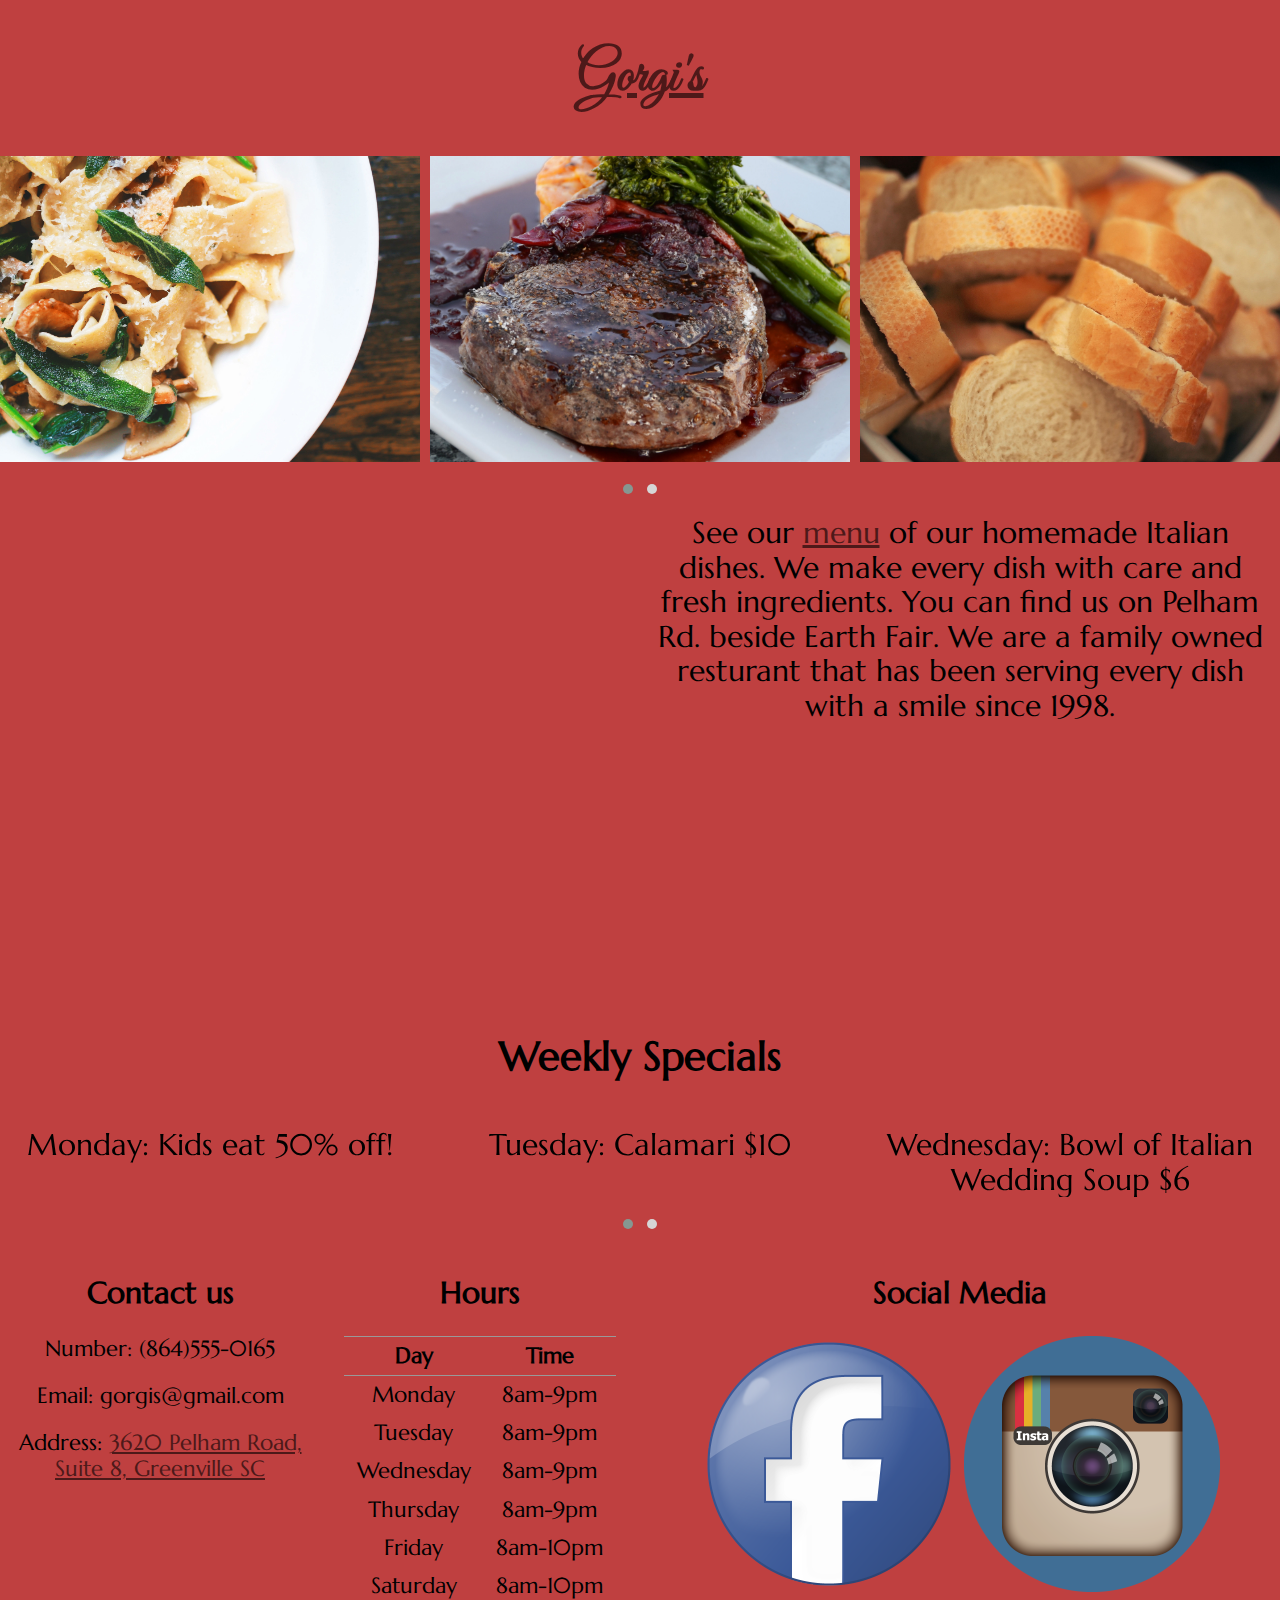
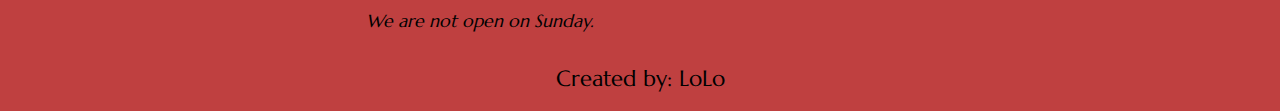
<file: index.html>
<!DOCTYPE html>

<html lang="en">
<head>
  <!-- metadata -->
  <meta charset="utf-8">
  <meta name="viewport" content="width=device-width, initial-scale=1">

  <!-- page title -->
<body>
<header>
  <title>Gorgi's</title>
</header>
  <!-- styles -->
  <link rel="stylesheet" href="css/normalize.css">
  <link rel="stylesheet" href="css/odin-0.5.0.css">
  <link rel="stylesheet" href="css/main.css">
  <link rel="stylesheet" href="css/owl.theme.default.min.css">
  <link rel="stylesheet" href="css/owl.carousel.min.css">
  <link href="https://fonts.googleapis.com/css?family=Great+Vibes|Marcellus|Niconne" rel="stylesheet">
  <link rel="icon" href="img/favicon.ico">
</head>


  <!-- start making your grid here -->
<main>
<div class="row">
  <div class="col-sm-12">
    <h1 class="text-center"> <a href="index.html"> Gorgi's </a> </h1>
  </div>
</div>

<div class="owl-carousel">
    <div class="item"><img src="img/pasta.jpg"></div>
    <div class="item"><img src="img/steak.jpg"></div>
    <div class="item"><img src="img/bread.jpg"></div>
    <div class="item"><img src="img/spaghetti.jpg"></div>
    <div class="item"><img src="img/calamari.jpg"></div>
</div>

<div class="row">
  <div class="col-sm-6">

  <iframe src="https://www.google.com/maps/embed?pb=!1m18!1m12!1m3!1d3273.904177311114!2d-82.27084178513968!3d34.858634980394214!2m3!1f0!2f0!3f0!3m2!1i1024!2i768!4f13.1!3m3!1m2!1s0x8858296d58024f51%3A0xe6dbcc627bbb9669!2s3620+Pelham+Rd+%238%2C+Greenville%2C+SC+29615!5e0!3m2!1sen!2sus!4v1479392827223" width="600" height="450" frameborder="0" style="border:0" allowfullscreen></iframe>
  </div>
  <div class="col-sm-6">
    See our <a href="menu.html">menu</a> of our homemade Italian dishes.  We make every dish with care and fresh ingredients.  You can find us on Pelham Rd. beside Earth Fair.  We are a family owned resturant that has been serving every dish with a smile since 1998.
   </div>
</div>

<div class="row">
  <div class="col-sm-12">
  <h3> Weekly Specials </h3>
</div>
</div>
<div class="owl-carousel">
    <div class="item"> Monday: Kids eat 50% off!</div>
    <div class="item"> Tuesday: Calamari  $10</div>
    <div class="item"> Wednesday: Bowl of Italian Wedding Soup  $6</div>
    <div class="item"> Thursday: Spaghetti  $7</div>
    <div class="item"> Friday: Steak  $12</div>
</div>
</main>

<footer>
  <div class="row">
    <div class="col-sm-3">
      <h2> Contact us </h2>
      <p> Number: (864)555-0165 </p>
      <p> Email: gorgis@gmail.com </p>
      <p> Address: <a href="https://goo.gl/maps/3MznBjYT24n"> 3620 Pelham Road, Suite 8, Greenville SC </a> </p>
    </div>

    <div class="col-sm-3">
      <table align = "center" class="table-basic" >
     <h2>Hours</h2>

     <thead>
       <tr>
         <th>Day</th>
         <th>Time</th>
       </tr>
     </thead>

     <tbody>
       <tr>
         <td>Monday</td>
         <td>8am-9pm</td>
       </tr>
       <tr>
         <td>Tuesday</td>
         <td>8am-9pm</td>
       </tr>
       <tr>
         <td>Wednesday</td>
         <td>8am-9pm</td>
       </tr>
       <tr>
         <td>Thursday</td>
         <td>8am-9pm</td>
       </tr>
       <tr>
         <td>Friday</td>
         <td>8am-10pm</td>
       </tr>
       <tr>
         <td>Saturday</td>
         <td>8am-10pm</td>
       </tr>
     </tbody>

     <tfoot>
       <tr>
         <td colspan="5">We are not open on Sunday.</td>
       </tr>
     </tfoot>
   </table>
  </div>
    <div class="col-sm-6">
      <h2> Social Media </h2>
          <a href="#"> <img src="img/facebook.png"></a>
          <a href="#"><img src="img/instagram.png"></a>

  </div>
  <div class="row">
    <div class="col-sm-12">
      Created by: LoLo
    </div>
  </div>
</footer>
</body>



  <!-- include any javascript below this line -->

<script src="js/jquery-2.1.4.min.js"></script>
<script src="js/owl.carousel.min.js"></script>


  <script>
      $(document).ready(function() {
        $('.owl-carousel').owlCarousel({
            autoplay: true,
            autoplayTimeout: 4000,
            autoplayHoverPause: true,
            items : 3,
            loop : true,
            margin : 10,
            dots: true
        })
       })
      </script>
</footer>
</body>
</html>
</file>
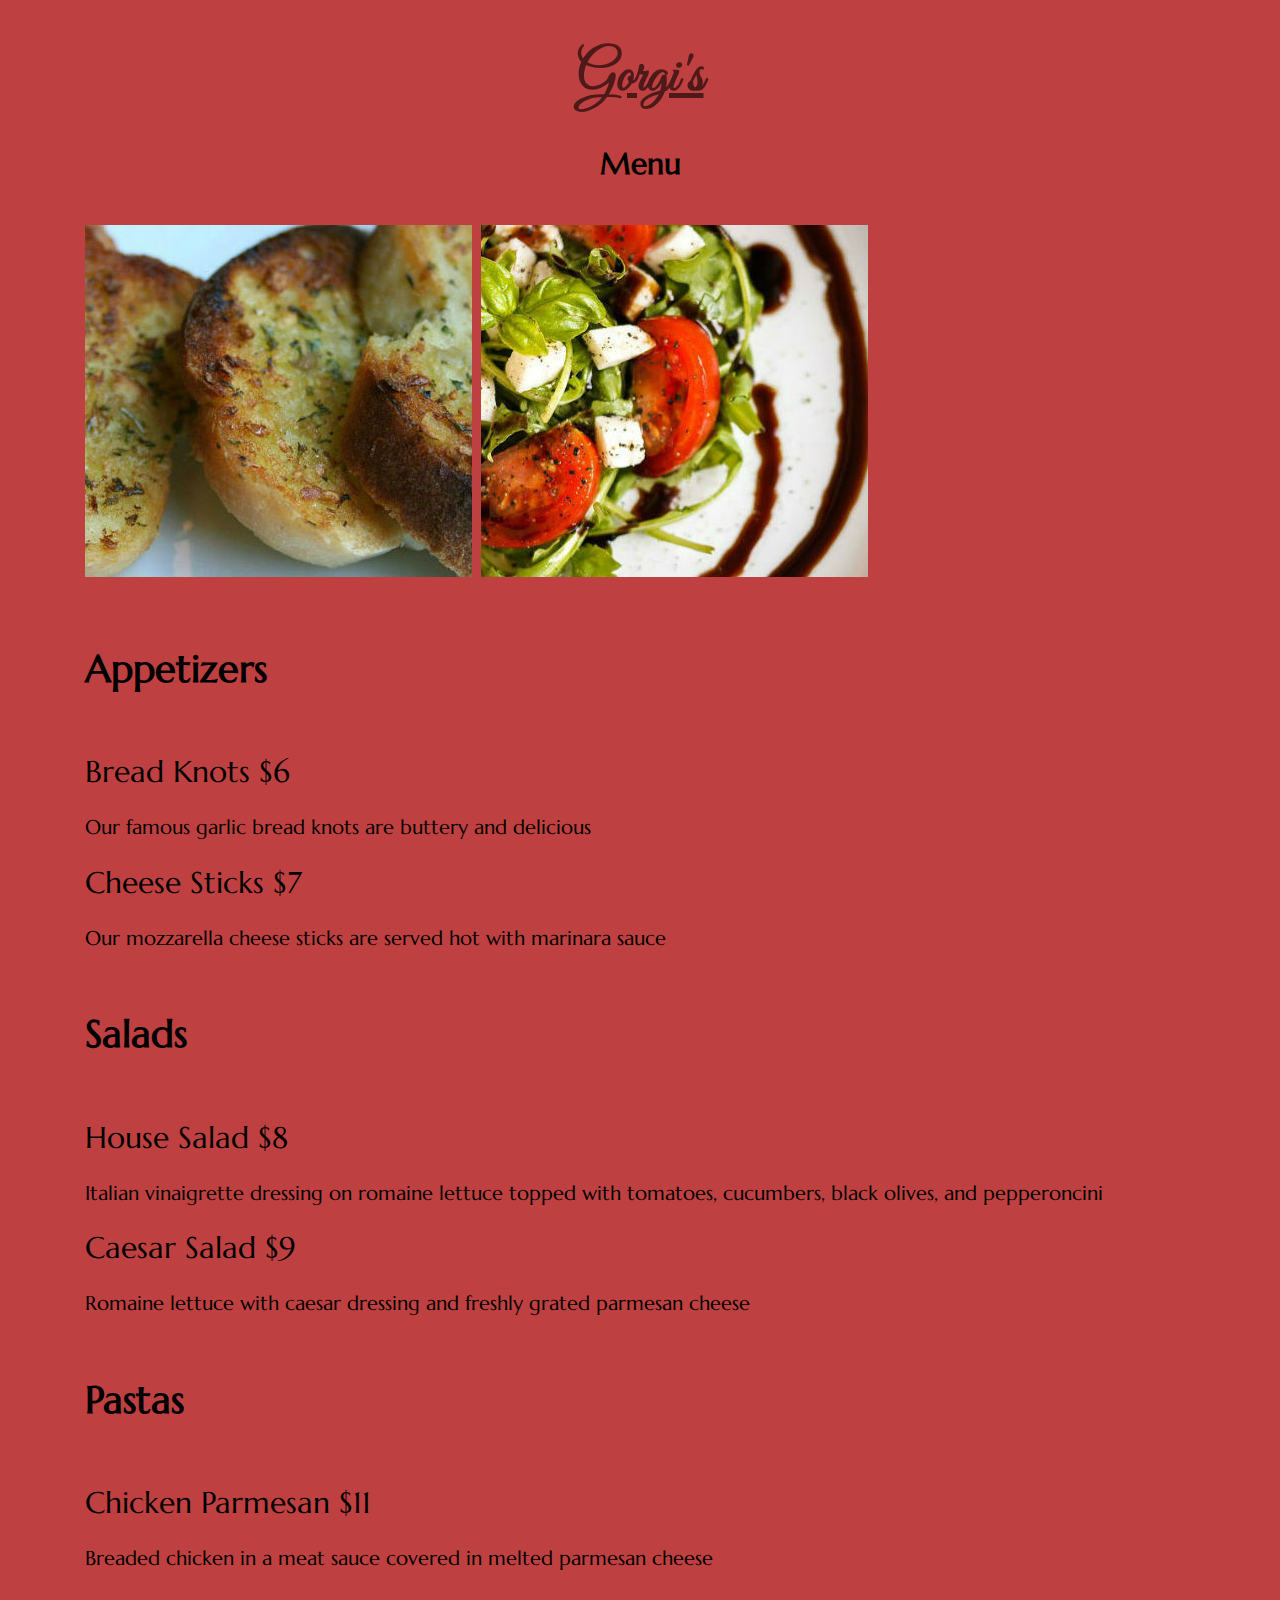
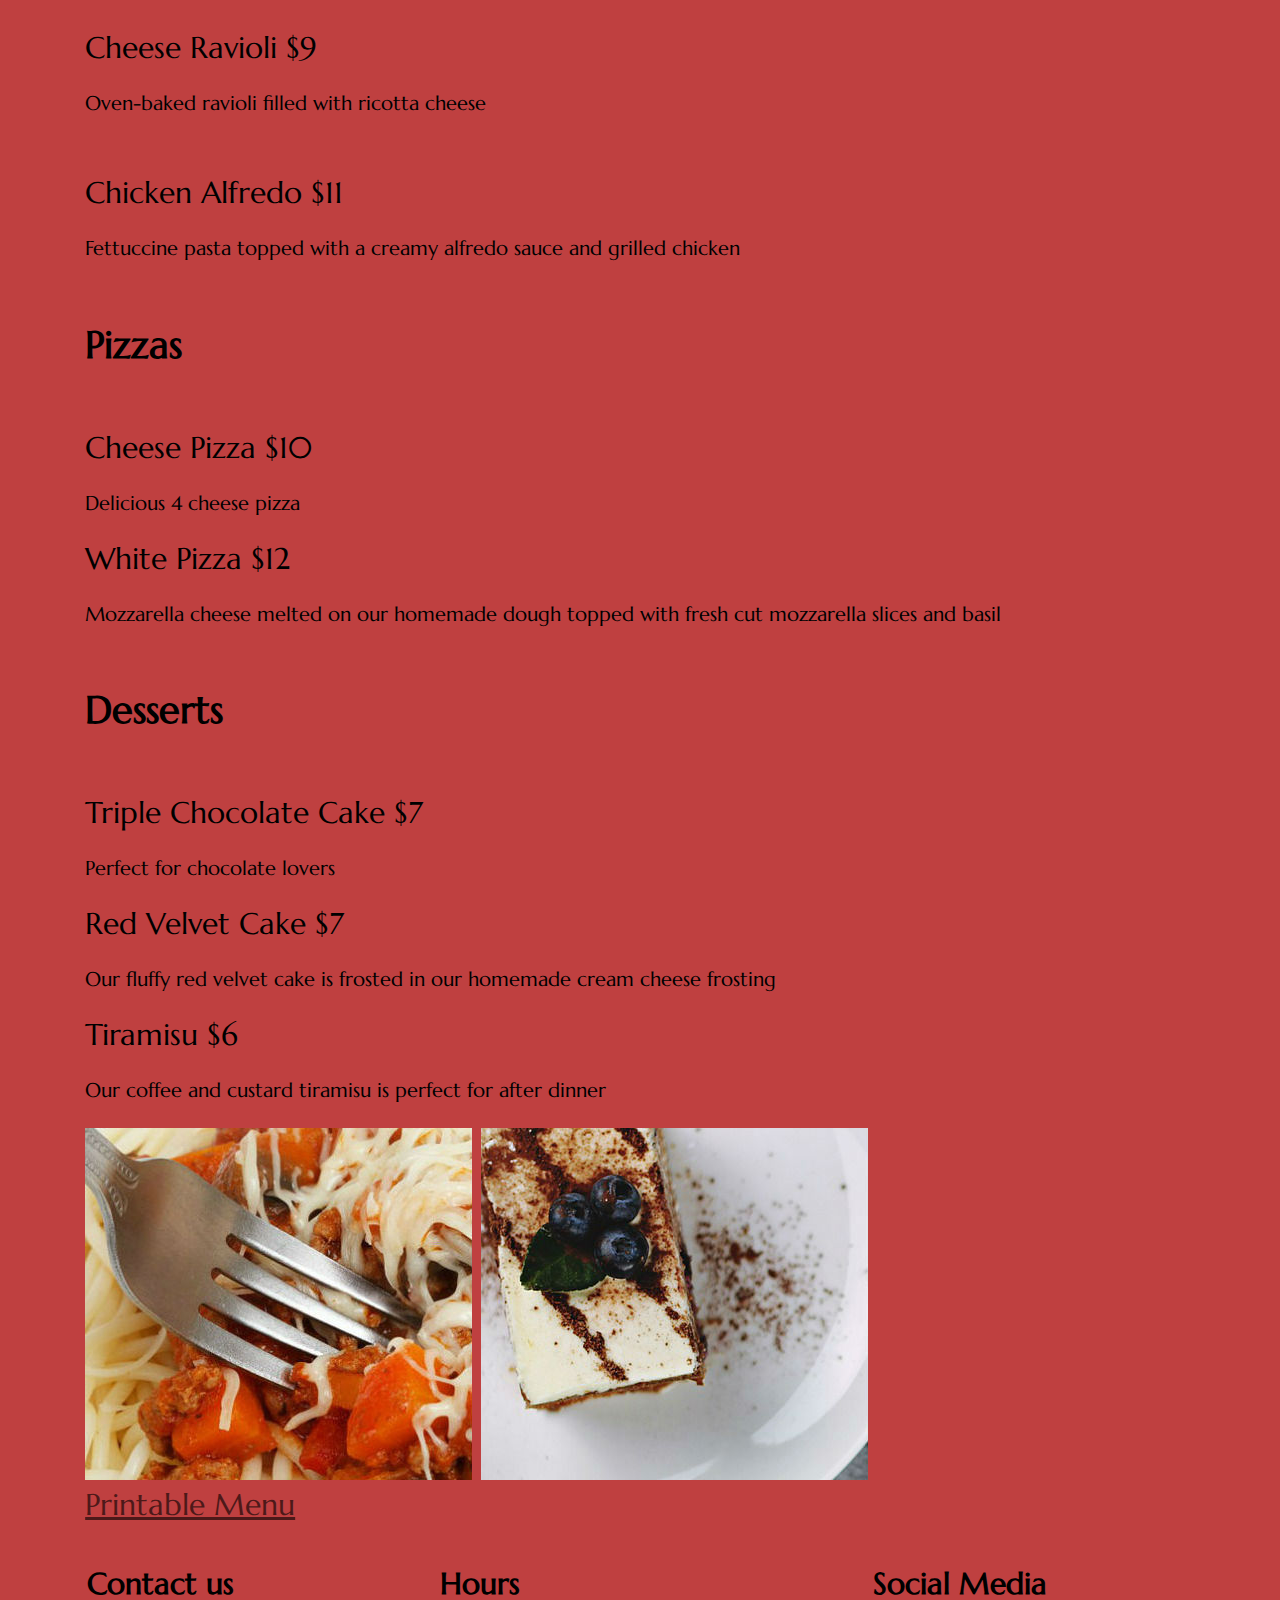
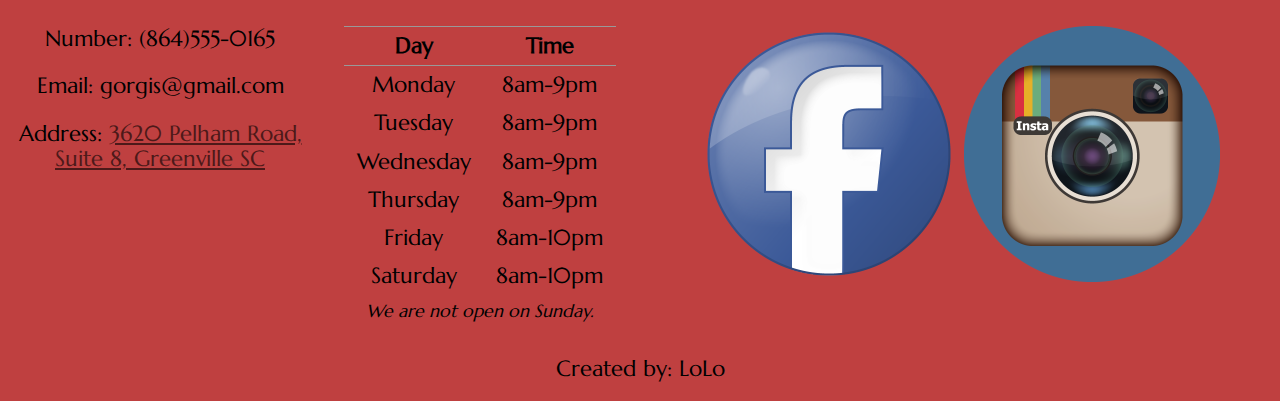
<file: menu.html>
<!DOCTYPE html>

  <html lang="en">
  <head>
    <!-- metadata -->
    <meta charset="utf-8">
    <meta name="viewport" content="width=device-width, initial-scale=1">

    <!-- page title -->
  <body>
  <header>
    <title>Gorgi's Menu</title>
  </header>
    <!-- styles -->
    <link rel="stylesheet" href="css/normalize.css">
    <link rel="stylesheet" href="css/odin-0.5.0.css">
    <link rel="stylesheet" href="css/main.css">
    <link rel="stylesheet" href="css/owl.theme.default.min.css">
    <link rel="stylesheet" href="css/owl.carousel.min.css">
    <link href="https://fonts.googleapis.com/css?family=Great+Vibes|Marcellus|Niconne" rel="stylesheet">
  </head>


    <!-- start making your grid here -->
  <main>
  <div class="row">
    <div class="col-sm-12">
      <h1 class="text-center"> <a href="index.html"> Gorgi's</a> </h1>
      <h2 class="menu"> Menu </h2>
    </div>
  </div>
  <!-- start making your grid here -->
<div class="row">
<div class="col-sm-12">
<main class="menu">



<img src="img/breadknots.jpg" alt="Bread Knot Appetizer">
<img src="img/salad.jpg" alt="Salad"> <br>


  <h5> Appetizers </h5>
  Bread Knots $6
  <h4> Our famous garlic bread knots are buttery and delicious  </h4>
  Cheese Sticks $7
  <h4> Our mozzarella cheese sticks are served hot with marinara sauce   </h4>
  <h5> Salads </h5>
  House Salad $8
  <h4> Italian vinaigrette dressing on romaine lettuce topped with tomatoes, cucumbers, black olives, and pepperoncini   </h4>
  Caesar Salad $9
  <h4> Romaine lettuce with caesar dressing and freshly grated parmesan cheese  <h4>
  <h5> Pastas </h5>
  Chicken Parmesan $11
  <h4> Breaded chicken in a meat sauce covered in melted parmesan cheese   </h4> <br>
  Cheese Ravioli $9
  <h4> Oven-baked ravioli filled with ricotta cheese </h4> <br>
  Chicken Alfredo $11
  <h4> Fettuccine pasta topped with a creamy alfredo sauce and grilled chicken   </h4>
  <h5> Pizzas </h5>
  Cheese Pizza $10
  <h4> Delicious 4 cheese pizza   </h4>
  White Pizza $12
  <h4> Mozzarella cheese melted on our homemade dough topped with fresh cut mozzarella slices and basil   </h4>
  <h5> Desserts </h5>
  Triple Chocolate Cake $7
  <h4> Perfect for chocolate lovers  </h4>
  Red Velvet Cake $7
  <h4> Our fluffy red velvet cake is frosted in our homemade cream cheese frosting </h4>
  Tiramisu $6
  <h4> Our coffee and custard tiramisu is perfect for after dinner </h4>

 <img src="img/spaghetti2.jpg" alt="Spaghetti Special">
 <img src="img/taramisu.jpg" alt="Tiramisu Dessert"> <br>
 <a href="GorgisMenu.pdf"> Printable Menu</a>
</div>
</div>





  <!-- include any javascript below this line -->
  <footer>
    <div class="row">
      <div class="col-sm-3">
        <h2> Contact us </h2>
        <p> Number: (864)555-0165 </p>
        <p> Email: gorgis@gmail.com </p>
        <p> Address: <a href="https://goo.gl/maps/3MznBjYT24n"> 3620 Pelham Road, Suite 8, Greenville SC </a> </p>
      </div>

      <div class="col-sm-3">
        <table align = "center" class="table-basic" >
       <h2>Hours</h2>

       <thead>
         <tr>
           <th>Day</th>
           <th>Time</th>
         </tr>
       </thead>

       <tbody>
         <tr>
           <td>Monday</td>
           <td>8am-9pm</td>
         </tr>
         <tr>
           <td>Tuesday</td>
           <td>8am-9pm</td>
         </tr>
         <tr>
           <td>Wednesday</td>
           <td>8am-9pm</td>
         </tr>
         <tr>
           <td>Thursday</td>
           <td>8am-9pm</td>
         </tr>
         <tr>
           <td>Friday</td>
           <td>8am-10pm</td>
         </tr>
         <tr>
           <td>Saturday</td>
           <td>8am-10pm</td>
         </tr>
       </tbody>

       <tfoot>
         <tr>
           <td colspan="5">We are not open on Sunday.</td>
         </tr>
       </tfoot>
     </table>
    </div>
      <div class="col-sm-6">
        <h2> Social Media </h2>
            <a href="#"> <img src="img/facebook.png"></a>
            <a href="#"><img src="img/instagram.png"></a>

    </div>
    <div class="row">
      <div class="col-sm-12">
        Created by: LoLo
      </div>
    </div>
  </footer>
  </body>
</file>
<file: css/main.css>
/*** sectioning elements ***/

body {
    background-color: #bf4040;
}

header {

}

main {
    font-size: 30px;
    text-align: center;
font-family: 'Marcellus', serif;
}

main.menu {
  text-align: left;
  padding-left: 2cm
}

footer {
    font-size: 22px;
    text-align: center;
    font-family: 'Marcellus', serif;
}

nav {

}

section {

}

aside {

}


/**** content styles ***/

h1 {
    font-size: 55px;
    text-align: center;
    font-family: 'Great Vibes', cursive;
}

h2 {
  font-size: 30px;
  text-align: center;
font-family: 'Marcellus', serif;
}

h2.menu {
  font-size: 30px;
  text-align: center;
  font-family: 'Marcellus', serif;
}

h3 {
  font-size: 40px;
  text-align: center;
}

h4 {
  font-size: 20px;
  font-weight: normal;
}

h5 {
  font-size: 38px;
  text-align: left;
}

h6 {

}

p {

}

blockquote {

}

ol {

}

ul {

}

li {

}

table {
 text-align: center;
 max-width: 100%;
 color: #000000;
}

tr {
color: #000000;
}

th {
color: #000000;
}

td {

}


/*** image styles ***/

img  {

}


/*** link styles ***/

a:link {
 color: #4d1919;
}

a:visited {
 color: #4e1818;
}

a:hover {
 color: #742525;
}

a:active {
 color: #ae3737;
}
</file>
<file: css/odin-0.5.0.css>
/* resets */

html {
    box-sizing: border-box;
}

*, *:before, *:after {
    box-sizing: inherit;

    /* technique from https://css-tricks.com/box-sizing/ */
}


/* container styles */

.container-sm,
.container-md,
.container-lg,
.container-xl {
  margin: 0 auto;
  padding: 0 0.7rem;
}

.container-sm {
  max-width: 480px;
}

.container-md {
  max-width: 720px;
}

.container-lg {
  max-width: 960px;
}

.container-xl {
  max-width: 1200px;
}


/* grid styles */

.row {
  display: flex;
  flex-direction: row;
  flex-wrap: wrap;
}

.row > *
{
  padding: 0.6rem;
  position: relative;
  width: 100%;
}

.row.gutter-default > * {
  padding: 0.6rem;
}

.row.gutter-double > * {
  padding: 1.2rem;
}

.row.gutter-none > * {
  padding: 0;
}

.col-xs-1 { width: 8.333333%; }
.col-xs-2 { width: 16.666666%; }
.col-xs-3 { width: 25%; }
.col-xs-4 { width: 33.333333%; }
.col-xs-5 { width: 41.666666%; }
.col-xs-6 { width: 50%; }
.col-xs-7 { width: 58.333333%; }
.col-xs-8 { width: 66.666666%; }
.col-xs-9 { width: 75%; }
.col-xs-10 { width: 83.333333%; }
.col-xs-11 { width: 91.666666%; }
.col-xs-12 { width: 100%; }

@media (min-width: 480px) {
  .col-sm-1 { width: 8.333333%; }
  .col-sm-2 { width: 16.666666%; }
  .col-sm-3 { width: 25%; }
  .col-sm-4 { width: 33.333333%; }
  .col-sm-5 { width: 41.666666%; }
  .col-sm-6 { width: 50%; }
  .col-sm-7 { width: 58.333333%; }
  .col-sm-8 { width: 66.666666%; }
  .col-sm-9 { width: 75%; }
  .col-sm-10 { width: 83.333333%; }
  .col-sm-11 { width: 91.666666%; }
  .col-sm-12 { width: 100%; }
}

@media (min-width: 720px) {
  .col-md-1 { width: 8.333333%; }
  .col-md-2 { width: 16.666666%; }
  .col-md-3 { width: 25%; }
  .col-md-4 { width: 33.333333%; }
  .col-md-5 { width: 41.666666%; }
  .col-md-6 { width: 50%; }
  .col-md-7 { width: 58.333333%; }
  .col-md-8 { width: 66.666666%; }
  .col-md-9 { width: 75%; }
  .col-md-10 { width: 83.333333%; }
  .col-md-11 { width: 91.666666%; }
  .col-md-12 { width: 100%; }
}

@media (min-width: 960px) {
  .col-lg-1 { width: 8.333333%; }
  .col-lg-2 { width: 16.666666%; }
  .col-lg-3 { width: 25%; }
  .col-lg-4 { width: 33.333333%; }
  .col-lg-5 { width: 41.666666%; }
  .col-lg-6 { width: 50%; }
  .col-lg-7 { width: 58.333333%; }
  .col-lg-8 { width: 66.666666%; }
  .col-lg-9 { width: 75%; }
  .col-lg-10 { width: 83.333333%; }
  .col-lg-11 { width: 91.666666%; }
  .col-lg-12 { width: 100%; }
}

.row.reverse {
  flex-direction: row-reverse;
}

@media (max-width: 479px) {
  .row.reverse-xs {
    flex-direction: row-reverse;
  }
}

@media (min-width: 480px) and (max-width: 719px) {
  .row.reverse-sm {
    flex-direction: row-reverse;
  }
}

@media (min-width: 720px) and (max-width: 959px) {
  .row.reverse-md {
    flex-direction: row-reverse;
  }
}

@media (min-width: 960px) {
  .row.reverse-lg {
    flex-direction: row-reverse;
  }
}


/* positioning helper classes */

.center-vertical,
.center-horizontal,
.push-left,
.push-right {
  display: flex;
}

.center-vertical {
  align-items: center;
}

.center-horizontal {
  justify-content: center;
}

.push-left {
  justify-content: flex-start;
}

.push-right {
  justify-content: flex-end;
}

.upper-left,
.upper-right,
.lower-right,
.lower-left {
  position: absolute;
}

.upper-left,
.gutter-default .upper-left {
  top: 0.6rem;
  left: 0.6rem;
}

.gutter-double .upper-left {
  top: 1.2rem;
  left: 1.2rem;
}

.gutter-none .upper-left {
  top: 0;
  left: 0;
}

.upper-right,
.gutter-default .upper-right {
  top: 0.6rem;
  right: 0.6rem;
}

.gutter-double .upper-right {
  top: 1.2rem;
  right: 1.2rem;
}

.gutter-none .upper-right {
  top: 0;
  right: 0;
}

.lower-right,
.gutter-default .lower-right {
  bottom: 0.6rem;
  right: 0.6rem;
}

.gutter-double .lower-right {
  bottom: 1.2rem;
  right: 1.2rem;
}

.gutter-none .lower-right {
  bottom: 0;
  right: 0;
}

.lower-left,
.gutter-default .lower-left {
  bottom: 0.6rem;
  left: 0.6rem;
}

.gutter-double .lower-left {
  bottom: 1.2rem;
  left: 1.2rem;
}

.gutter-none .lower-left {
  bottom: 0;
  left: 0;
}


/* responsive features */
img,
iframe,
video {
  max-width: 100%;
}

/* responsive helper classes */

@media (max-width: 479px) {
  .hide-xs,
  .show-sm-only,
  .show-md-only,
  .show-lg-only {
    display: none;
  }
}

@media (min-width: 480px) and (max-width: 719px) {
  .hide-sm,
  .show-xs-only,
  .show-md-only,
  .show-lg-only {
    display: none;
  }
}

@media (min-width: 720px) and (max-width: 959px) {
  .hide-md,
  .show-xs-only,
  .show-sm-only,
  .show-lg-only {
    display: none;
  }
}

@media (min-width: 960px) {
  .hide-lg,
  .show-xs-only,
  .show-sm-only,
  .show-md-only {
    display: none;
  }
}


/* other helper classes */
.right {
  float: right;
  margin-left: 1.2rem;
  margin-bottom: 1.2rem;
}

.left {
  float: left;
  margin-right: 1.2rem;
  margin-bottom: 1.2rem;
}

.clear {
  clear: both;
}

.center {
  display: block;
  margin: 0 auto;
}

.text-left {
  text-align: left;
}

.text-right {
  text-align: right;
}

.text-center {
  text-align: center;
}

.text-justify {
  text-align: justify;
}

/* image styles */
img.rounded {
  border-radius: 0.4rem;
}

img.circle {
  border-radius: 50%;
}

/* table styles */
table.table-basic {
  border-collapse: collapse;
  color: #333;
}

table.table-basic caption {
  font-size: 1.4rem;
  font-weight: bold;
  padding: 0.4rem;
  text-align: center;
}

table.table-basic thead {

}

table.table-basic tbody {

}

table.table-basic tfoot {
  color: #555;
  font-size: 0.8em;
  font-style: italic;
}

table.table-basic tr {

}

table.table-basic td,
table.table-basic th {
  padding: 0.4rem 0.8rem;
}

table.table-basic th {
  border-bottom: 1px solid #999;
  border-top: 1px solid #999;
}

table.table-basic td {

}

/* responsive table based on
 * http://allthingssmitty.com/2016/10/03/responsive-table-layout/
 */
 table.table-stack,
 table.table-stack-lg {
   width: 100%;
 }

 table.table-stack,
 table.table-stack-lg {
   border: none;
   clip: rect(0 0 0 0);
   height: 1px;
   margin: -1px;
   overflow: hidden;
   padding: 0;
   position: absolute !important;
   width: 1px;
 }

 table.table-stack,
 table.table-stack-lg {
   border: 1px solid #bbb;
   display: block;
   margin-bottom: 0.4rem;
   padding: 0.4rem;
 }

 table.table-stack,
 table.table-stack-lg {
   display: block;
   text-align: right;
 }

 table.table-stack,
 table.table-stack-lg {
   content: attr(aria-label);
   float: left;
   font-weight: bold;
   color: #555;
 }
}

@media screen and (max-width: 479px) {
  table.table-stack-xs {
    width: 100%;
  }

  table.table-stack-xs thead {
    border: none;
    clip: rect(0 0 0 0);
    height: 1px;
    margin: -1px;
    overflow: hidden;
    padding: 0;
    position: absolute !important;
    width: 1px;
  }

  table.table-stack-xs tr {
    border: 1px solid #bbb;
    display: block;
    margin-bottom: 0.4rem;
    padding: 0.4rem;
  }

  table.table-stack-xs td {
    display: block;
    text-align: right;
  }

  table.table-stack-xs td:before {
    content: attr(aria-label);
    float: left;
    font-weight: bold;
    color: #555;
  }
}

/* responsive table based on
 * http://allthingssmitty.com/2016/10/03/responsive-table-layout/
 */
 @media screen and (max-width: 719px) {
   table.table-stack-sm {
     width: 100%;
   }

   table.table-stack-sm thead {
     border: none;
     clip: rect(0 0 0 0);
     height: 1px;
     margin: -1px;
     overflow: hidden;
     padding: 0;
     position: absolute !important;
     width: 1px;
   }

   table.table-stack-sm tr {
     border: 1px solid #bbb;
     display: block;
     margin-bottom: 0.4rem;
     padding: 0.4rem;
   }

   table.table-stack-sm td {
     display: block;
     text-align: right;
   }

   table.table-stack-sm td:before {
     content: attr(aria-label);
     float: left;
     font-weight: bold;
     color: #555;
   }
 }

@media screen and (max-width: 959px) {
   table.table-stack-md {
     width: 100%;
   }

   table.table-stack-md thead {
     border: none;
     clip: rect(0 0 0 0);
     height: 1px;
     margin: -1px;
     overflow: hidden;
     padding: 0;
     position: absolute !important;
     width: 1px;
   }

   table.table-stack-md tr {
     border: 1px solid #bbb;
     display: block;
     margin-bottom: 0.4rem;
     padding: 0.4rem;
   }

   table.table-stack-md td {
     display: block;
     text-align: right;
   }

   table.table-stack-md td:before {
     content: attr(aria-label);
     float: left;
     font-weight: bold;
     color: #555;
   }
 }

table.shade-even-rows tbody tr:nth-child(even) {
  background-color: #ddd;
}

table.shade-odd-rows tbody  tr:nth-child(odd) {
  background-color: #ddd;
}


/* apply .show-gridlines to body when creating initial grid or when debugging */
.show-gridlines .row > * {
  border: 1px solid #bbb;
}
</file>
